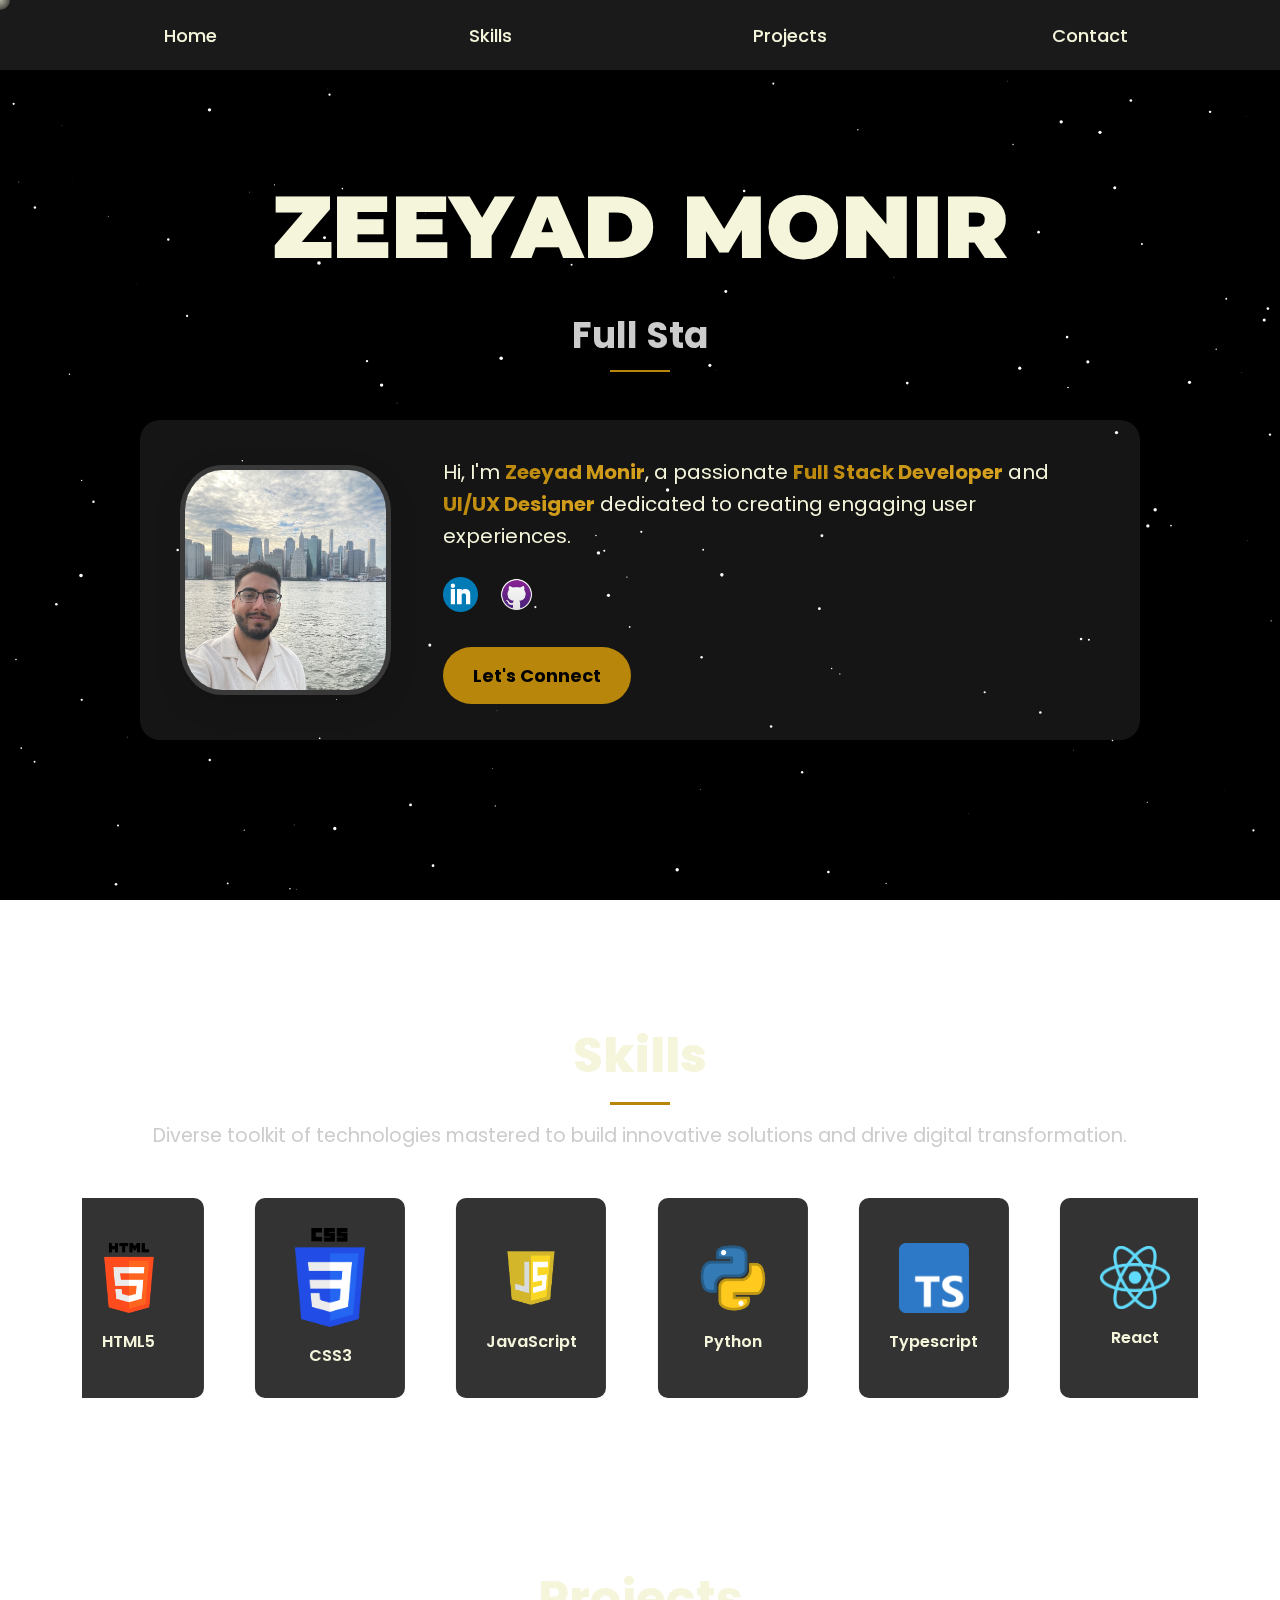
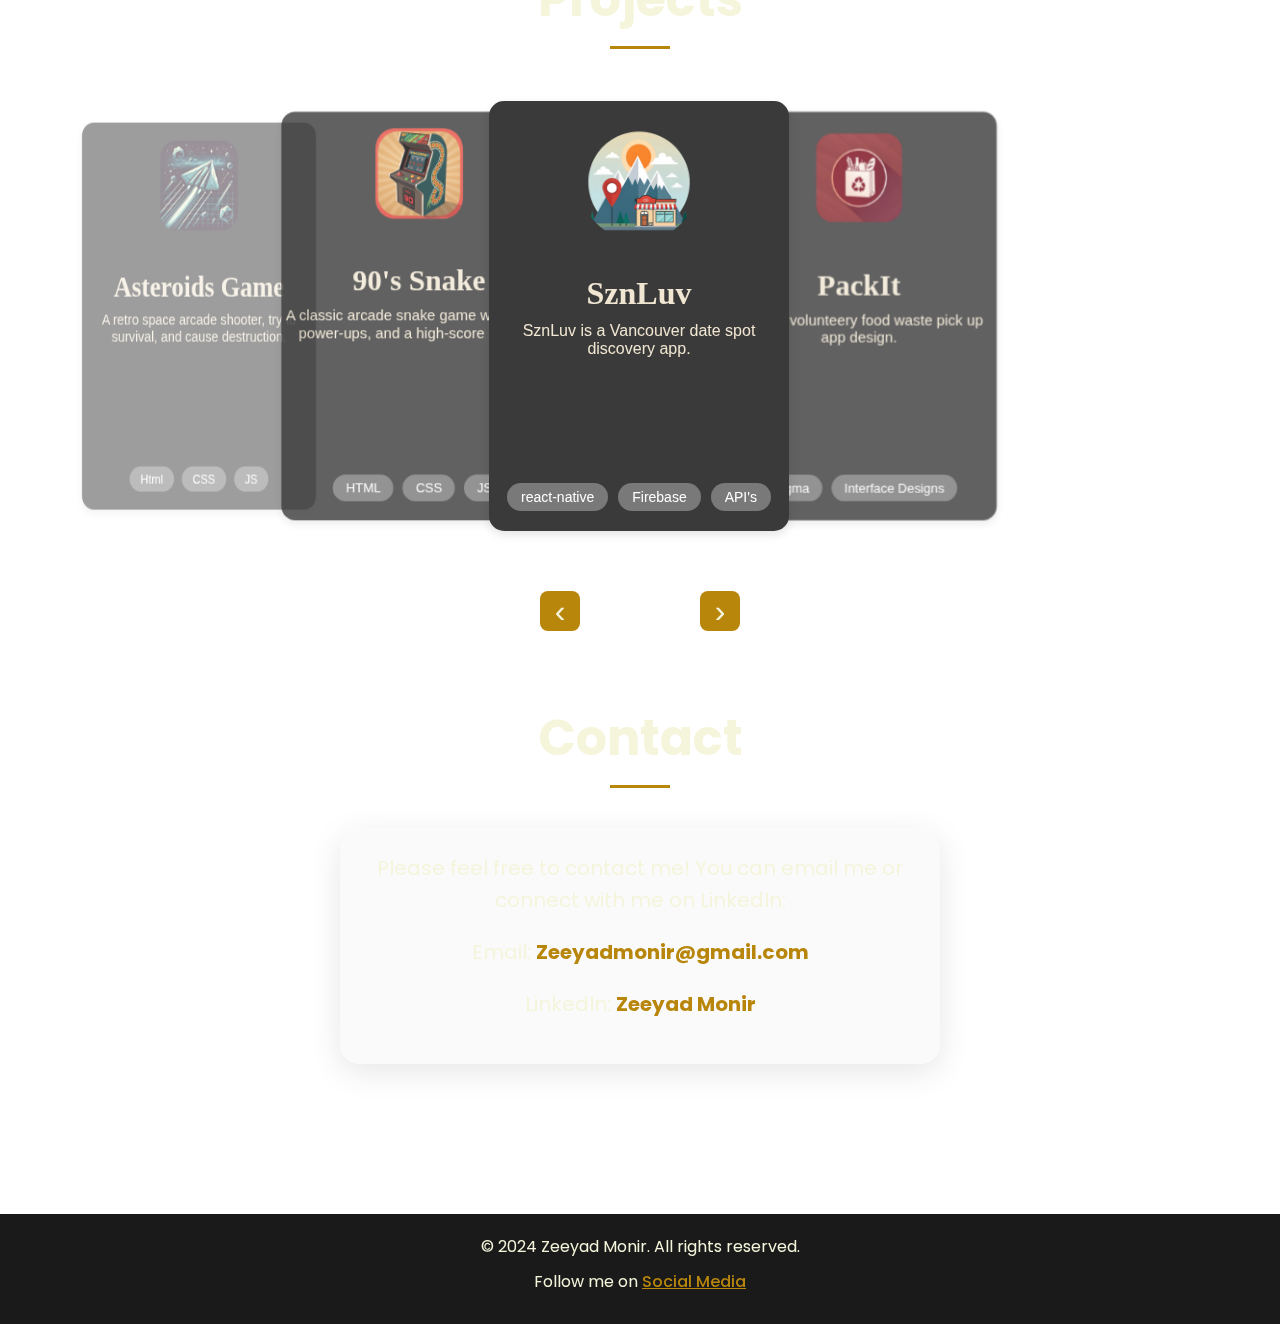
<file: Main/index.html>
<!DOCTYPE html>
<html lang="en">
<head>
  <meta charset="UTF-8">
  <title>Zeeyad Monir - Portfolio</title>
  <link rel="stylesheet" href="styles.css">
</head>
<body>
  <!-- Starfield Canvas as full-page background -->
  <canvas id="starfield"></canvas>

  <!-- Custom Cursor -->
  <div class="cursor"></div>
  
  <meta name="viewport" content="width=device-width, initial-scale=1.0, maximum-scale=1.0, user-scalable=no">
  <meta name="apple-mobile-web-app-capable" content="yes">
  <meta name="apple-mobile-web-app-status-bar-style" content="black-translucent">
  
<!-- Improved Mobile Menu Structure -->
<div id="mobile-menu-button" class="mobile-menu-button">
  <div class="hamburger-icon">
    <span></span>
    <span></span>
    <span></span>
  </div>
</div>

<div id="mobile-nav-overlay" class="mobile-nav-overlay">
  <div class="mobile-nav-content">
    <ul>
      <li><a href="#home" class="mobile-nav-link">Home</a></li>
      <li><a href="#skills" class="mobile-nav-link">Skills</a></li>
      <li><a href="#code-projects" class="mobile-nav-link">Projects</a></li>
      <li><a href="#contact" class="mobile-nav-link">Contact</a></li>
    </ul>
  </div>
</div>

<!-- Regular Navigation (will be hidden on mobile) -->
<nav class="unique-nav">
  <ul>
    <li><a href="#home">Home</a></li>
    <li><a href="#skills">Skills</a></li>
    <li><a href="#code-projects">Projects</a></li>
    <li><a href="#contact">Contact</a></li>
  </ul>
</nav>

  <!-- Home Section -->
  <section id="home">
    <div id="name" class="name-container">
      <span>Z</span>E<span></span><span>E</span><span>Y</span><span>A</span><span>D</span>
      <span>M</span><span>O</span><span>N</span><span>I</span><span>R</span>
    </div>
    <h2 class="animated-role"><span id="role-animation"></span></h2>
    <!-- Bio Content Integrated Here -->
    <div class="bio-container">
      <div class="profile-picture">
        <img src="./photos/myself.png" alt="Zeeyad Monir">
      </div>
      <div class="bio-info">
        <p>
          Hi, I'm <span class="highlight">Zeeyad Monir</span>, a passionate
          <span class="highlight">Full Stack Developer</span> and
          <span class="highlight">UI/UX Designer</span> dedicated to creating engaging user experiences.
        </p>
        <div class="social-links">
          <a href="https://www.linkedin.com/in/zeeyad-monir-2b1b171a9/" target="_blank">
            <img src="./photos/linkedin.png" alt="LinkedIn" class="icon">
          </a>
          <a href="https://github.com/Zeeyad-Monir" target="_blank">
            <img src="./photos/github2.png" alt="GitHub" class="icon">
          </a>
        </div>
        <div class="bio-cta">
          <a href="#contact">Let's Connect</a>
        </div>
      </div>
    </div>
  </section>

  <!-- Skills Section -->
  <section id="skills">
    <div class="skills-container">
      <h2>Skills</h2>
      <p class="skills-subtitle">
        Diverse toolkit of technologies mastered to build innovative solutions and drive digital transformation.
      </p>
      <!-- Continuous Scroll Wrapper -->
      <div class="skills-scroll">
        <div class="skills-track">
          <!-- Single set of Skill Cards -->
          <div class="skill-card" tabindex="0" aria-label="HTML5 - Markup Language for creating web pages">
            <img src="./photos/html5.png" alt="HTML5 Icon" class="skill-icon" loading="lazy">
            <p class="skill-label">HTML5</p>
          </div>
          <div class="skill-card" tabindex="0" aria-label="CSS3 - Styling and design of web pages">
            <img src="./photos/css.png" alt="CSS3 Icon" class="skill-icon" loading="lazy">
            <p class="skill-label">CSS3</p>
          </div>
          <div class="skill-card" tabindex="0" aria-label="JavaScript - Programming language for web development">
            <img src="./photos/js.png" alt="JavaScript Icon" class="skill-icon" loading="lazy">
            <p class="skill-label">JavaScript</p>
          </div>
          <div class="skill-card" tabindex="0" aria-label="Python - Versatile programming language for various applications">
            <img src="./photos/python.png" alt="Python Icon" class="skill-icon" loading="lazy">
            <p class="skill-label">Python</p>
          </div>
          <div class="skill-card" tabindex="0" aria-label="typescript - Versatile programming platform for various applications">
            <img src="./photos/typescript.png" alt="typescript Icon" class="skill-icon" loading="lazy">
            <p class="skill-label">Typescript</p>
          </div>

          <div class="skill-card" tabindex="0" aria-label="React - Versatile programming platform for various applications">
            <img src="./photos/reactnative.png" alt="React Icon" class="skill-icon" loading="lazy">
            <p class="skill-label">React</p>
          </div>

          <div class="skill-card" tabindex="0" aria-label="Node.js - Versatile programming platform for various applications">
            <img src="./photos/nodejs.png" alt="Next Icon" class="skill-icon" loading="lazy">
            <p class="skill-label">Node.js</p>
          </div>

          <div class="skill-card" tabindex="0" aria-label="Next.js - Versatile programming platform for various applications">
            <img src="./photos/next.png" alt="Next Icon" class="skill-icon" loading="lazy">
            <p class="skill-label">Next.js</p>
          </div>

          <div class="skill-card" tabindex="0" aria-label="Firebase Versatile programming platform for various applications">
            <img src="./photos/firebase.svg" alt="Next Icon" class="skill-icon" loading="lazy">
            <p class="skill-label">Firestore</p>
          </div>

          <div class="skill-card" tabindex="0" aria-label="Figma - Figma for UI Development and interfaces">
            <img src="./photos/figma.png" alt="Figma Icon" class="skill-icon" loading="lazy">
            <p class="skill-label">Figma</p>
          </div>
          <div class="skill-card" tabindex="0" aria-label="Unity - Unity is a game development platform">
            <img src="./photos/unity3.png" alt="Unity Icon" class="skill-icon" loading="lazy">
            <p class="skill-label">Unity</p>
          </div>
          <div class="skill-card" tabindex="0" aria-label="Final Cut Pro - Versatile Film Editing Application">
            <img src="./photos/finalcut.png" alt="Final Cut Pro Icon" class="skill-icon" loading="lazy">
            <p class="skill-label">Final Cut Pro</p>
          </div>
          <div class="skill-card" tabindex="0" aria-label="Photoshop - Versatile Photo Editing Application">
            <img src="./photos/photoshop.png" alt="Photoshop Icon" class="skill-icon" loading="lazy">
            <p class="skill-label">Photoshop</p>
          </div>
          <div class="skill-card" tabindex="0" aria-label="Lightroom - Versatile Photo Editing Application">
            <img src="./photos/lightroom.png" alt="Lightroom Icon" class="skill-icon" loading="lazy">
            <p class="skill-label">Lightroom</p>
          </div>
        </div>
      </div>
    </div>
  </section>

  <!-- Code Projects Section -->
<section id="code-projects">
    <h2>Projects</h2>
    <div class="carousel-container">
      <!-- Left Arrow Button -->
      <button class="carousel-arrow left-arrow" id="experience-left-arrow" aria-label="Previous Project">
        &#8249;
      </button>
  
      <div class="carousel">
        <!-- Updated SznLuv Card -->
        <a href="projectOne.html" class="experience-card">
          <!-- New Illustration -->
          <img src="./photos/sznluvIcon4.png" 
               alt="sznluv Illustration" 
               class="sznluv-illustration">
          
          <div class="card-content">
            <!-- Title in a serif font -->
            <h3 class="sznluv-title">SznLuv</h3>
            
            <!-- Subtitle / App Description -->
            <p class="subtitle">
              SznLuv is a Vancouver date spot discovery app.
            </p>
            
            <!-- Technology Badges -->
            <div class="tech-badges">
              <span>react-native</span>
              <span>Firebase</span>
              <span>API's</span>
            </div>
          </div>
        </a>
  
         <!-- Updated PACKIT Card -->
         <a href="projectTwo.html" class="experience-card">
            <!-- New Illustration -->
            <img src="./photos/packItIcon2.png" 
                 alt="PackIT Icon" 
                 class="packit-illustration">
            
            <div class="card-content">
              <!-- Title in a serif font -->
              <h3 class="packit-title">PackIt</h3>
              
              <!-- Subtitle / App Description -->
              <p class="subtitle">
               Student volunteery food waste pick up app design.
              </p>
              
              <!-- Technology Badges -->
              <div class="tech-badges">
                <span>Figma</span>
                <span>Interface Designs</span>
              </div>
            </div>
          </a>

    <!-- Updated Asteroids Game Card -->
    <a href="projectFour.html" class="experience-card">
      <!-- New Illustration -->
      <img src="./photos/asteroidsGame.png" 
           alt="PackIT Icon" 
           class="packit-illustration">
      
      <div class="card-content">
        <!-- Title in a serif font -->
        <h3 class="packit-title">Asteroids Game</h3>
        
        <!-- Subtitle / App Description -->
        <p class="subtitle">
          A retro space arcade shooter, try to survival, and cause destruction.
        </p>
        
        <!-- Technology Badges -->
        <div class="tech-badges">
          <span>Html</span>
          <span>CSS</span>
          <span>JS</span>
        </div>
      </div>
    </a>
  
        <!-- Updated SnakeGame Card -->
        <a href="projectThree.html" class="experience-card">
            <!-- New Illustration -->
            <img src="./photos/snakeGameIcon.png" 
                 alt="Snake Icon" 
                 class="snake">
            
            <div class="card-content">
              <!-- Title in a serif font -->
              <h3 class="snake-title">90's Snake</h3>
              
              <!-- Subtitle / App Description -->
              <p class="subtitle">
                A classic arcade snake game with levels, power-ups, and a high-score system.
            </p>
              
              <!-- Technology Badges -->
              <div class="tech-badges">
                <span>HTML</span>
                <span>CSS</span>
                <span>JS</span>
              </div>
            </div>
          </a>
      </div>
  

      
      <!-- Right Arrow Button -->
      <button class="carousel-arrow right-arrow" id="experience-right-arrow" aria-label="Next Project">
        &#8250;
      </button>
    </div>
  

  </section>
  
  <!-- Updated Contact Section -->
<section id="contact">
    <h2>Contact</h2>
    <div class="contact-info">
      <p>Please feel free to contact me! You can email me or connect with me on LinkedIn:</p>
      <p>Email: <a href="mailto:Zeeyadmonir@gmail.com">Zeeyadmonir@gmail.com</a></p>
      <p>LinkedIn: <a href="https://www.linkedin.com/in/zeeyad-monir-2b1b171a9/" target="_blank">Zeeyad Monir</a></p>
    </div>
  </section>
  

  <!-- Footer -->
  <footer>
    <p>&copy; 2024 Zeeyad Monir. All rights reserved.</p>
    <p>Follow me on <a href="https://www.linkedin.com/in/zeeyad-monir-2b1b171a9/" target="_blank">Social Media</a></p>
  </footer>

  <script src="script.js"></script>
</body>
</html>
</file>
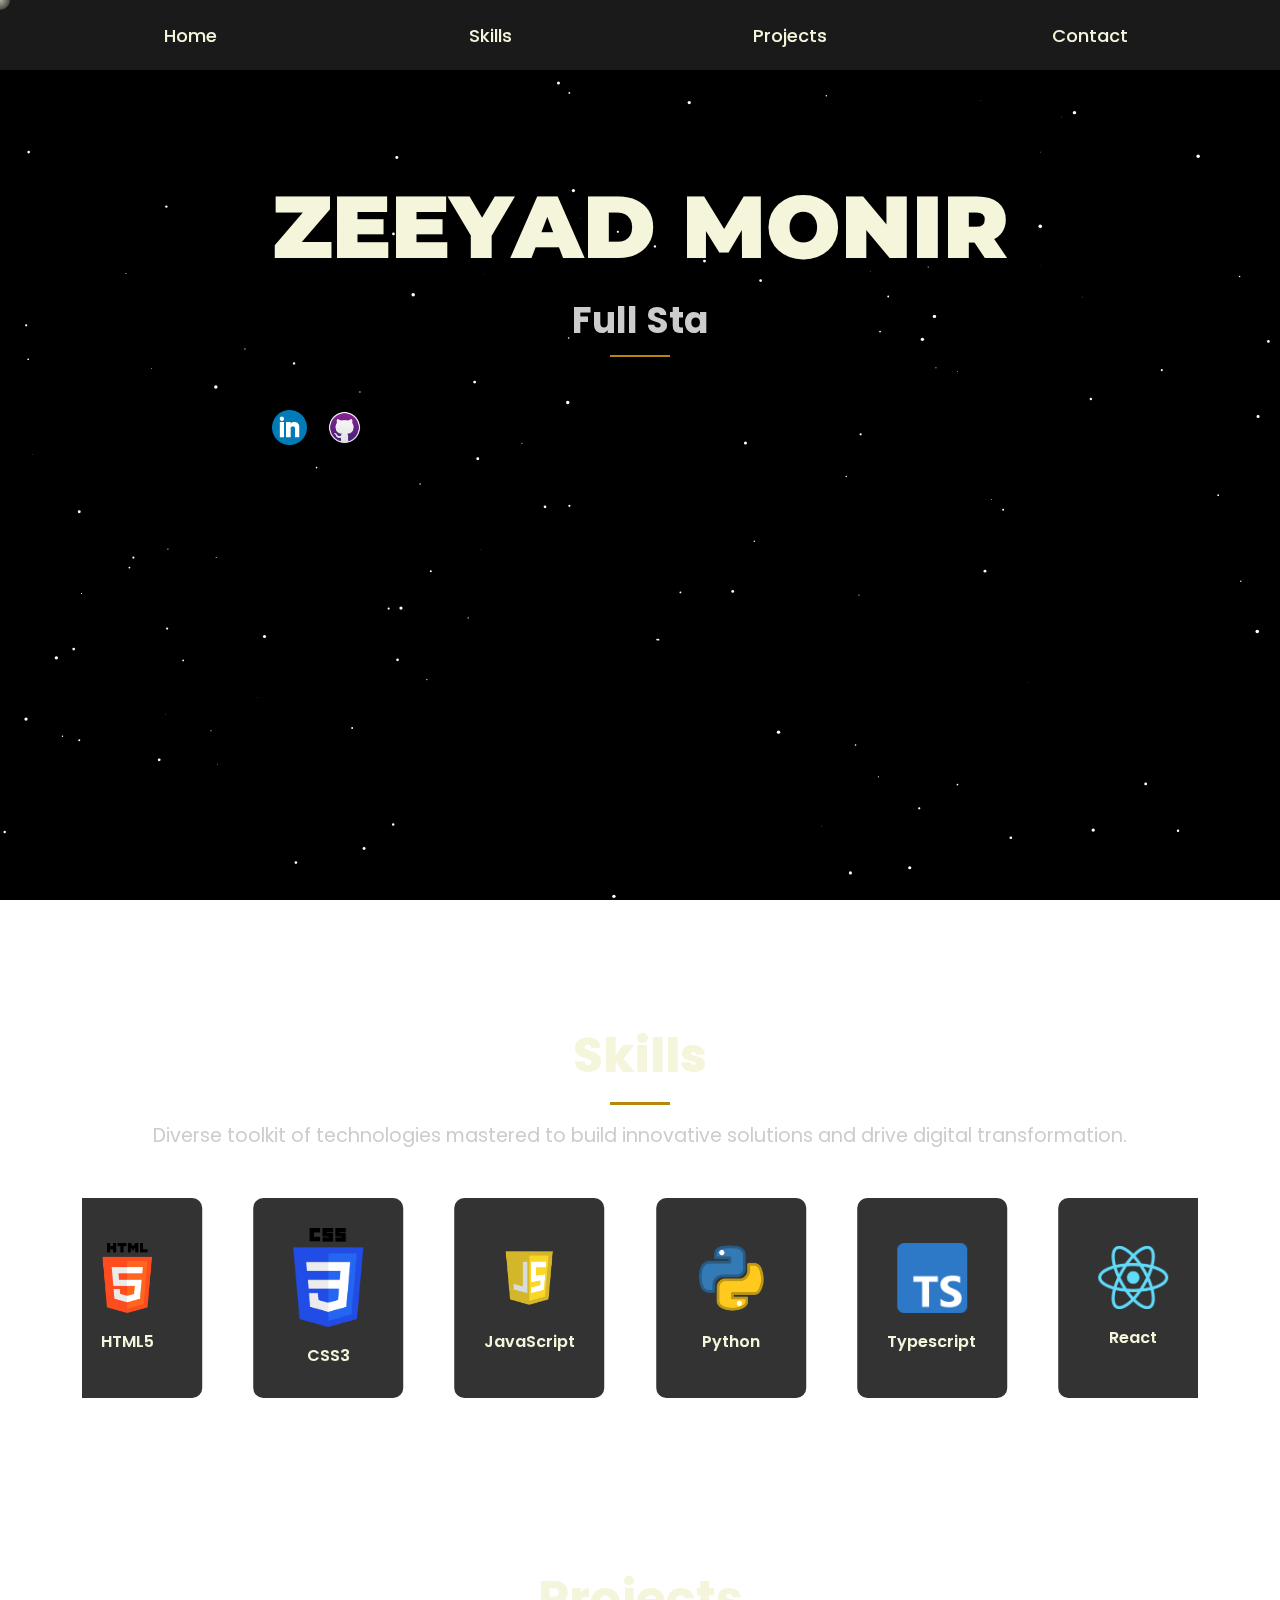
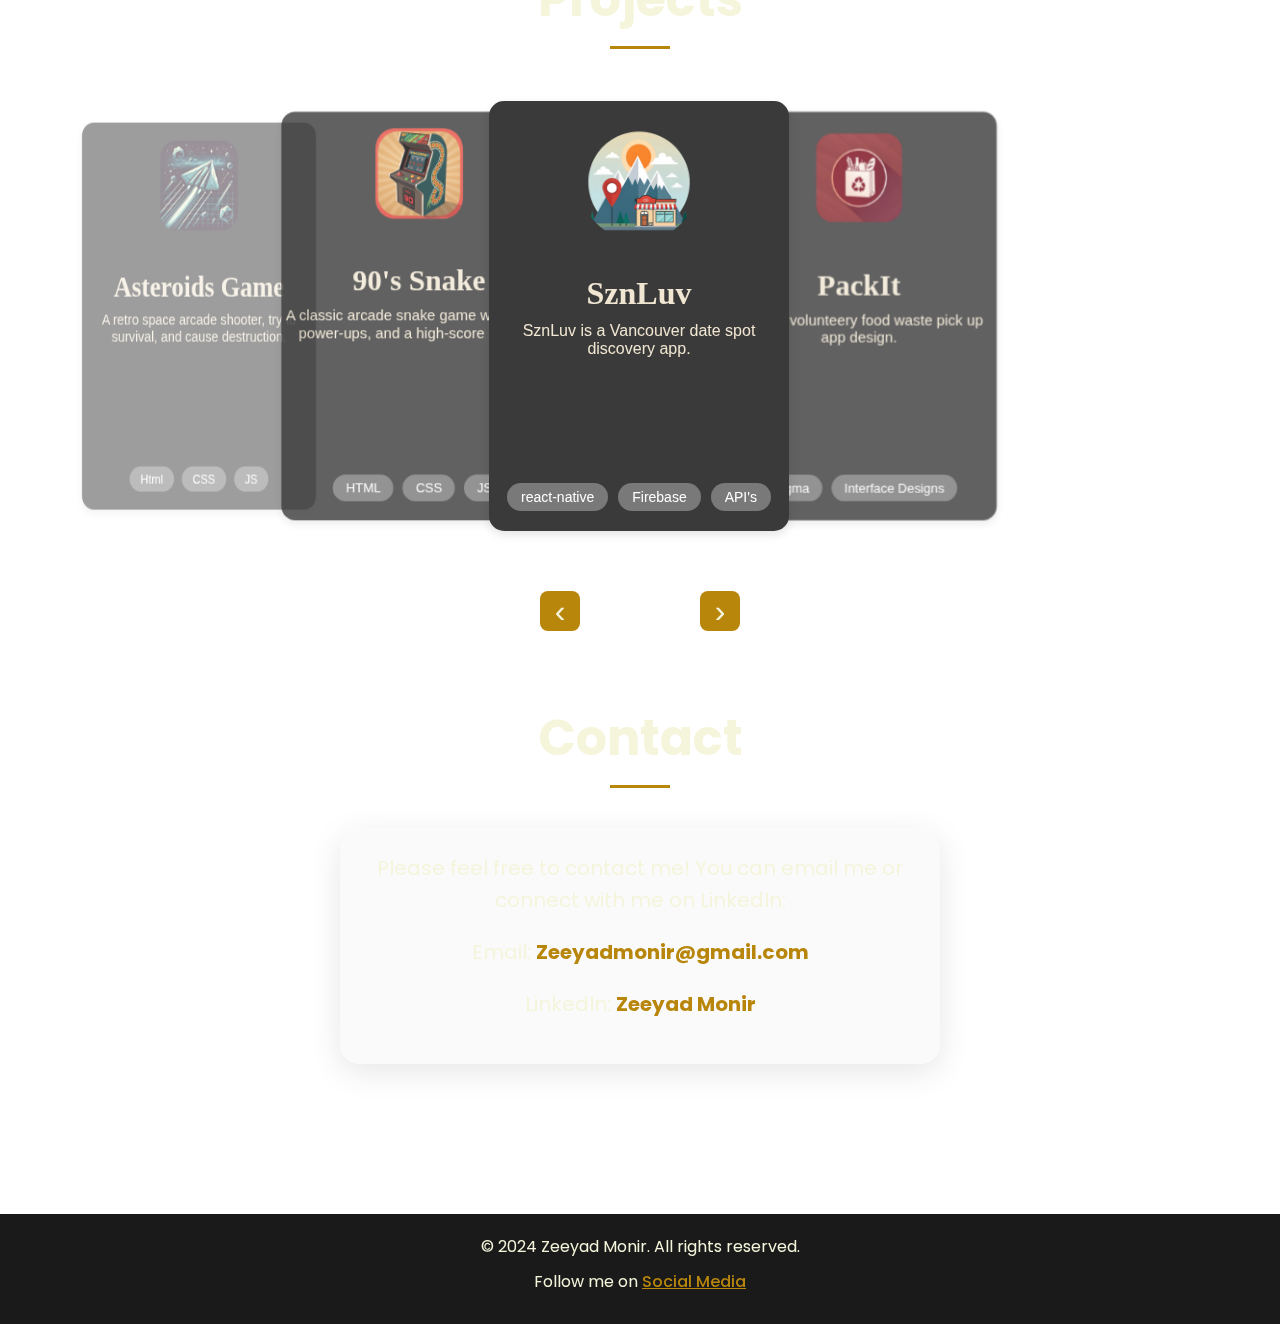
<file: Main/index2.html>
<!DOCTYPE html>
<html lang="en">
<head>
  <meta charset="UTF-8">
  <title>Zeeyad Monir - Portfolio</title>
  <link rel="stylesheet" href="styles.css">
</head>
<body>
  <!-- Starfield Canvas as full-page background -->
  <canvas id="starfield"></canvas>

  <!-- Custom Cursor -->
  <div class="cursor"></div>
  
  <meta name="viewport" content="width=device-width, initial-scale=1.0, maximum-scale=1.0, user-scalable=no">
  <meta name="apple-mobile-web-app-capable" content="yes">
  <meta name="apple-mobile-web-app-status-bar-style" content="black-translucent">
  
<!-- Improved Mobile Menu Structure -->
<div id="mobile-menu-button" class="mobile-menu-button">
  <div class="hamburger-icon">
    <span></span>
    <span></span>
    <span></span>
  </div>
</div>

<div id="mobile-nav-overlay" class="mobile-nav-overlay">
  <div class="mobile-nav-content">
    <ul>
      <li><a href="#home" class="mobile-nav-link">Home</a></li>
      <li><a href="#skills" class="mobile-nav-link">Skills</a></li>
      <li><a href="#code-projects" class="mobile-nav-link">Projects</a></li>
      <li><a href="#contact" class="mobile-nav-link">Contact</a></li>
    </ul>
  </div>
</div>

<!-- Regular Navigation (will be hidden on mobile) -->
<nav class="unique-nav">
  <ul>
    <li><a href="#home">Home</a></li>
    <li><a href="#skills">Skills</a></li>
    <li><a href="#code-projects">Projects</a></li>
    <li><a href="#contact">Contact</a></li>
  </ul>
</nav>

  <!-- Home Section -->
  <section id="home">
    <div class="hero-stack">
      <div id="name" class="name-container">
        <span>Z</span>E<span></span><span>E</span><span>Y</span><span>A</span><span>D</span>
        <span>M</span><span>O</span><span>N</span><span>I</span><span>R</span>
      </div>
      <h2 class="animated-role"><span id="role-animation"></span></h2>
      <div class="social-links hero-social-links">
        <a href="https://www.linkedin.com/in/zeeyad-monir-2b1b171a9/" target="_blank" aria-label="LinkedIn">
          <img src="./photos/linkedin.png" alt="LinkedIn" class="icon">
        </a>
        <a href="https://github.com/Zeeyad-Monir" target="_blank" aria-label="GitHub">
          <img src="./photos/github2.png" alt="GitHub" class="icon">
        </a>
      </div>
    </div>
  </section>

  <!-- Skills Section -->
  <section id="skills">
    <div class="skills-container">
      <h2>Skills</h2>
      <p class="skills-subtitle">
        Diverse toolkit of technologies mastered to build innovative solutions and drive digital transformation.
      </p>
      <!-- Continuous Scroll Wrapper -->
      <div class="skills-scroll">
        <div class="skills-track">
          <!-- Single set of Skill Cards -->
          <div class="skill-card" tabindex="0" aria-label="HTML5 - Markup Language for creating web pages">
            <img src="./photos/html5.png" alt="HTML5 Icon" class="skill-icon" loading="lazy">
            <p class="skill-label">HTML5</p>
          </div>
          <div class="skill-card" tabindex="0" aria-label="CSS3 - Styling and design of web pages">
            <img src="./photos/css.png" alt="CSS3 Icon" class="skill-icon" loading="lazy">
            <p class="skill-label">CSS3</p>
          </div>
          <div class="skill-card" tabindex="0" aria-label="JavaScript - Programming language for web development">
            <img src="./photos/js.png" alt="JavaScript Icon" class="skill-icon" loading="lazy">
            <p class="skill-label">JavaScript</p>
          </div>
          <div class="skill-card" tabindex="0" aria-label="Python - Versatile programming language for various applications">
            <img src="./photos/python.png" alt="Python Icon" class="skill-icon" loading="lazy">
            <p class="skill-label">Python</p>
          </div>
          <div class="skill-card" tabindex="0" aria-label="typescript - Versatile programming platform for various applications">
            <img src="./photos/typescript.png" alt="typescript Icon" class="skill-icon" loading="lazy">
            <p class="skill-label">Typescript</p>
          </div>

          <div class="skill-card" tabindex="0" aria-label="React - Versatile programming platform for various applications">
            <img src="./photos/reactnative.png" alt="React Icon" class="skill-icon" loading="lazy">
            <p class="skill-label">React</p>
          </div>

          <div class="skill-card" tabindex="0" aria-label="Node.js - Versatile programming platform for various applications">
            <img src="./photos/nodejs.png" alt="Next Icon" class="skill-icon" loading="lazy">
            <p class="skill-label">Node.js</p>
          </div>

          <div class="skill-card" tabindex="0" aria-label="Next.js - Versatile programming platform for various applications">
            <img src="./photos/next.png" alt="Next Icon" class="skill-icon" loading="lazy">
            <p class="skill-label">Next.js</p>
          </div>

          <div class="skill-card" tabindex="0" aria-label="Firebase Versatile programming platform for various applications">
            <img src="./photos/firebase.svg" alt="Next Icon" class="skill-icon" loading="lazy">
            <p class="skill-label">Firestore</p>
          </div>

          <div class="skill-card" tabindex="0" aria-label="Figma - Figma for UI Development and interfaces">
            <img src="./photos/figma.png" alt="Figma Icon" class="skill-icon" loading="lazy">
            <p class="skill-label">Figma</p>
          </div>
          <div class="skill-card" tabindex="0" aria-label="Unity - Unity is a game development platform">
            <img src="./photos/unity3.png" alt="Unity Icon" class="skill-icon" loading="lazy">
            <p class="skill-label">Unity</p>
          </div>
          <div class="skill-card" tabindex="0" aria-label="Final Cut Pro - Versatile Film Editing Application">
            <img src="./photos/finalcut.png" alt="Final Cut Pro Icon" class="skill-icon" loading="lazy">
            <p class="skill-label">Final Cut Pro</p>
          </div>
          <div class="skill-card" tabindex="0" aria-label="Photoshop - Versatile Photo Editing Application">
            <img src="./photos/photoshop.png" alt="Photoshop Icon" class="skill-icon" loading="lazy">
            <p class="skill-label">Photoshop</p>
          </div>
          <div class="skill-card" tabindex="0" aria-label="Lightroom - Versatile Photo Editing Application">
            <img src="./photos/lightroom.png" alt="Lightroom Icon" class="skill-icon" loading="lazy">
            <p class="skill-label">Lightroom</p>
          </div>
        </div>
      </div>
    </div>
  </section>

  <!-- Code Projects Section -->
<section id="code-projects">
    <h2>Projects</h2>
    <div class="carousel-container">
      <!-- Left Arrow Button -->
      <button class="carousel-arrow left-arrow" id="experience-left-arrow" aria-label="Previous Project">
        &#8249;
      </button>
  
      <div class="carousel">
        <!-- Updated SznLuv Card -->
        <a href="projectOne.html" class="experience-card">
          <!-- New Illustration -->
          <img src="./photos/sznluvIcon4.png" 
               alt="sznluv Illustration" 
               class="sznluv-illustration">
          
          <div class="card-content">
            <!-- Title in a serif font -->
            <h3 class="sznluv-title">SznLuv</h3>
            
            <!-- Subtitle / App Description -->
            <p class="subtitle">
              SznLuv is a Vancouver date spot discovery app.
            </p>
            
            <!-- Technology Badges -->
            <div class="tech-badges">
              <span>react-native</span>
              <span>Firebase</span>
              <span>API's</span>
            </div>
          </div>
        </a>
  
         <!-- Updated PACKIT Card -->
         <a href="projectTwo.html" class="experience-card">
            <!-- New Illustration -->
            <img src="./photos/packItIcon2.png" 
                 alt="PackIT Icon" 
                 class="packit-illustration">
            
            <div class="card-content">
              <!-- Title in a serif font -->
              <h3 class="packit-title">PackIt</h3>
              
              <!-- Subtitle / App Description -->
              <p class="subtitle">
               Student volunteery food waste pick up app design.
              </p>
              
              <!-- Technology Badges -->
              <div class="tech-badges">
                <span>Figma</span>
                <span>Interface Designs</span>
              </div>
            </div>
          </a>

    <!-- Updated Asteroids Game Card -->
    <a href="projectFour.html" class="experience-card">
      <!-- New Illustration -->
      <img src="./photos/asteroidsGame.png" 
           alt="PackIT Icon" 
           class="packit-illustration">
      
      <div class="card-content">
        <!-- Title in a serif font -->
        <h3 class="packit-title">Asteroids Game</h3>
        
        <!-- Subtitle / App Description -->
        <p class="subtitle">
          A retro space arcade shooter, try to survival, and cause destruction.
        </p>
        
        <!-- Technology Badges -->
        <div class="tech-badges">
          <span>Html</span>
          <span>CSS</span>
          <span>JS</span>
        </div>
      </div>
    </a>
  
        <!-- Updated SnakeGame Card -->
        <a href="projectThree.html" class="experience-card">
            <!-- New Illustration -->
            <img src="./photos/snakeGameIcon.png" 
                 alt="Snake Icon" 
                 class="snake">
            
            <div class="card-content">
              <!-- Title in a serif font -->
              <h3 class="snake-title">90's Snake</h3>
              
              <!-- Subtitle / App Description -->
              <p class="subtitle">
                A classic arcade snake game with levels, power-ups, and a high-score system.
            </p>
              
              <!-- Technology Badges -->
              <div class="tech-badges">
                <span>HTML</span>
                <span>CSS</span>
                <span>JS</span>
              </div>
            </div>
          </a>
      </div>
  

      
      <!-- Right Arrow Button -->
      <button class="carousel-arrow right-arrow" id="experience-right-arrow" aria-label="Next Project">
        &#8250;
      </button>
    </div>
  

  </section>
  
  <!-- Updated Contact Section -->
<section id="contact">
    <h2>Contact</h2>
    <div class="contact-info">
      <p>Please feel free to contact me! You can email me or connect with me on LinkedIn:</p>
      <p>Email: <a href="mailto:Zeeyadmonir@gmail.com">Zeeyadmonir@gmail.com</a></p>
      <p>LinkedIn: <a href="https://www.linkedin.com/in/zeeyad-monir-2b1b171a9/" target="_blank">Zeeyad Monir</a></p>
    </div>
  </section>
  

  <!-- Footer -->
  <footer>
    <p>&copy; 2024 Zeeyad Monir. All rights reserved.</p>
    <p>Follow me on <a href="https://www.linkedin.com/in/zeeyad-monir-2b1b171a9/" target="_blank">Social Media</a></p>
  </footer>

  <script src="script.js"></script>
</body>
</html>
</file>
<file: Main/styles.css>
/* Import Google Fonts */
@import url('https://fonts.googleapis.com/css2?family=Poppins:wght@400;700&family=Montserrat:wght@900&display=swap');

/* CSS Variables for color scheme */
:root {
  --base-bg: #000000; /* Black */
  --base-text: #F5F5DC; /* Cream */
  --accent-dark: #1A1A1A; /* Very Dark Gray */
  --accent-light: #CCCCCC; /* Light Gray */
  --highlight-primary: #B8860B; /* Dark Goldenrod */
  --highlight-secondary: #DAA520; /* Goldenrod */
}

/* Reset */
* {
  box-sizing: border-box;
  margin: 0;
  padding: 0;
}

/* Smooth scrolling */
html {
  scroll-behavior: smooth;
  scroll-padding-top: 80px;
  font-size: 16px; /* Base size for rem units */
}

/* General Body Styles */
body {
  font-family: 'Poppins', sans-serif;
  color: var(--base-text);
  /* Remove background-color so that the canvas below shows through */
  background: transparent;
  overflow-x: hidden;
  cursor: none;
  font-size: 16px;
}

/* Custom Cursor */
.cursor {
  width: 20px;
  height: 20px;
  position: fixed;
  top: 0;
  left: 0;
  background: radial-gradient(circle, rgba(245,245,220,0.7), transparent);
  border-radius: 50%;
  pointer-events: none;
  transform: translate(-50%, -50%);
  z-index: 10000;
  transition: transform 0.1s;
}

/* Starfield Canvas (full-page background) */
#starfield {
  position: fixed;
  top: 0;
  left: 0;
  width: 100%;
  height: 100%;
  z-index: -1;
  /* Ensure pointer events do not interfere */
  pointer-events: none;
}

/* Navigation Bar */
.unique-nav {
  position: sticky;
  top: 0;
  width: 100%;
  height: 70px;
  background: var(--accent-dark);
  display: flex;
  align-items: center;
  justify-content: center;
  z-index: 1000;
  box-shadow: 0 5px 15px rgba(0,0,0,0.3);
}

.unique-nav ul {
  display: flex;
  list-style: none;
  margin: 0;
  padding: 0;
  flex-wrap: nowrap;
  justify-content: center;
  width: 100%;
  max-width: 1200px;
}

.unique-nav li {
  margin: 0 10px;
  flex: 1;
}

.unique-nav a {
  position: relative;
  text-decoration: none;
  color: var(--base-text);
  font-size: clamp(12px, 2vw, 18px);
  font-weight: 500;
  padding: 10px 0;
  transition: color 0.3s;
  text-align: center;
  white-space: nowrap;
  display: block;
}

.unique-nav a::before,
.unique-nav a::after {
  content: '';
  position: absolute;
  left: 0;
  width: 100%;
  height: 2px;
  background: var(--highlight-primary);
  transform: scaleX(0);
  transition: transform 0.3s;
}

.unique-nav a::before {
  top: 0;
  transform-origin: left;
}

.unique-nav a::after {
  bottom: 0;
  transform-origin: right;
}

.unique-nav a:hover::before,
.unique-nav a:hover::after {
  transform: scaleX(1);
}

/* Sections – set background to transparent so the starfield shows */
section {
  background: transparent;
  padding: 50px 20px;
}

/* Home Section Specific */
#home {
  position: relative;
  min-height: 100vh;
  /* No background color so starfield is visible */
  display: flex;
  flex-direction: column;
  align-items: center;
  justify-content: flex-start;
  overflow: hidden;
  padding-top: 100px;
}

.name-animation {
  font-size: clamp(2.5rem, 8vw, 5.5rem); /* Fluid font size */
  font-family: 'Montserrat', sans-serif;
  font-weight: 900;
  color: var(--base-text);
  text-align: center;
  margin-top: 3rem;
  margin-bottom: 15px;
  transform: translateY(-5vh);
}

.name-animation span {
  display: inline-block;
  cursor: pointer;
  transition: color 0.3s;
}

.name-animation span:hover {
  animation: bounce 1.5s;
  color: var(--highlight-primary);
}

@keyframes bounce {
  0% { transform: translateY(0); }
  30% { transform: translateY(-15px); }
  50% { transform: translateY(0); }
  70% { transform: translateY(-7px); }
  100% { transform: translateY(0); }
}

.animated-role {
  font-size: clamp(1.2rem, 4vw, 2.25rem);
  color: var(--accent-light);
  margin-top: 1rem;
  text-align: center;
  white-space: nowrap;
  min-height: 2rem;
  line-height: 2rem;
  transform: translateY(-4vh);
}

.animated-role::after {
  content: '';
  display: block;
  width: 60px;
  height: 2px;
  background-color: var(--highlight-primary);
  position: absolute;
  bottom: -20px;
  left: 50%;
  transform: translateX(-50%);
  animation: symmetricalExpand 2s infinite;
}

@keyframes symmetricalExpand {
  0%, 100% { width: 60px; }
  50% { width: 100px; }
}

.bio-container {
  display: flex;
  flex-direction: row;
  flex-wrap: wrap;
  align-items: center;
  width: 90%;
  max-width: 1000px;
  margin: 0 auto 2.5rem;
  background-color: rgba(204,204,204,0.1);
  border-radius: 20px;
  padding: 1.5rem;
  box-shadow: 0 8px 32px rgba(0,0,0,0.1);
}

.profile-picture {
  flex: 1;
  text-align: center;
  padding: 20px;
}

.profile-picture img {
  margin-left: 0;
  border-radius: 20%;
  border: 5px solid rgba(204,204,204,0.2);
  width: clamp(120px, 30vw, 175px);
  height: auto;
  object-fit: cover;
  display: block;
  box-shadow: 0 10px 30px rgba(0,0,0,0.1);
}

.bio-info {
  flex: 2;
  padding: 20px;
}

.bio-info p {
  font-size: clamp(1rem, 3vw, 1.25rem);
  line-height: 1.6;
}

.bio-info p .highlight {
  background: linear-gradient(45deg, var(--highlight-primary), var(--highlight-secondary));
  -webkit-background-clip: text;
  background-clip: text;
  color: transparent;
  font-weight: 700;
}

.social-links {
  margin-top: 20px;
  display: flex;
  flex-wrap: wrap;
  justify-content: flex-start;
  gap: 0.8rem;
}

.social-links a {
  margin-right: 0;
  text-decoration: none;
  color: var(--base-text);
  font-weight: 500;
  padding-bottom: 5px;
  position: relative;
  display: flex;
  align-items: center;
}

.social-links a::after {
  content: '';
  position: absolute;
  left: 0;
  bottom: 0;
  width: 0%;
  height: 2px;
  background: var(--highlight-primary);
  transition: width 0.3s;
}

.social-links a:hover::after {
  width: 100%;
}

.social-links a:hover {
  color: var(--highlight-primary);
}

.social-links a .icon {
  margin-top: 5px;
  margin-right: 8px;
  transition: transform 0.3s;
  width: clamp(25px, 5vw, 35px);
  height: auto;
}

.social-links a:hover .icon {
  transform: rotate(360deg);
}

.bio-cta {
  margin-top: 30px;
}

.bio-cta a {
  display: inline-block;
  text-decoration: none;
  background: var(--highlight-primary);
  color: var(--base-bg);
  padding: 15px 30px;
  border-radius: 30px;
  font-size: 18px;
  font-weight: 700;
  transition: transform 0.3s, box-shadow 0.3s;
}

.bio-cta a:hover {
  background: var(--highlight-secondary);
  transform: translateY(-5px);
  box-shadow: 0 10px 20px rgba(218,165,32,0.5);
}

/* Skills Section */
#skills .skills-container {
  max-width: 90%;
  margin: 0 auto;
  margin-bottom: 4rem;
}

#skills h2 {
  font-size: 3rem;
  font-weight: 800;
  margin-bottom: 1rem;
}

.skills-subtitle {
  font-size: 1.2rem;
  color: var(--accent-light);
  margin-bottom: 3rem;
  text-align: center;
}

.skills-scroll {
  overflow: hidden;
  position: relative;
}

.skills-track {
  display: flex;
  width: calc(200%);
  animation: scroll 40s linear infinite;
}

.skill-card {
  flex: 0 0 auto;
  width: clamp(100px, 25vw, 150px);
  height: clamp(150px, 30vw, 200px);
  margin-right: clamp(20px, 4vw, 60px);
  background-color: #333333;
  border-radius: 10px;
  text-align: center;
  transition: transform 0.3s ease-in-out;
  user-select: none;
  display: flex;
  flex-direction: column;
  align-items: center;
  justify-content: center;
}

.skill-icon {
  width: clamp(40px, 8vw, 70px);
  height: auto;
  margin-bottom: 1rem;
}

.skill-label {
  font-size: clamp(0.75rem, 2vw, 1rem);
  font-weight: 600;
}

/* Continuous Scroll Keyframes */
@keyframes scroll {
  0% { transform: translateX(0); }
  100% { transform: translateX(-50%); }
}

/* =======================================
   Carousel Styles
======================================= */
.carousel-container {
  perspective: 1000px;
  overflow: visible;
  position: relative;
  height: 420px;
  margin: 0 auto;
  width: 100%;
  max-width: 1200px;
  margin-top: 20px;
  
}

.carousel {
  width: 100%;
  height: 100%;
  position: relative;
  display: flex;
  justify-content: center;
  overflow: visible;
}

/* Fixed Carousel Arrow Styles */
.carousel-arrow {
  position: absolute;
  top:auto;
  bottom: -130px;
  transform: none;
  z-index: 100;
  background-color: var(--highlight-primary);
  color: var(--base-text);
  font-size: 2rem;
  padding: 10px;
  cursor: pointer;
  border: none;
  border-radius: 8px;
  transition: background 0.3s, transform 0.3s;
  display: flex;
  align-items: center;
  justify-content: center;
  width: 40px;
  height: 40px;
  /* These are the critical properties for clickability */
  pointer-events: auto;
  touch-action: manipulation;
  -webkit-tap-highlight-color: rgba(184, 134, 11, 0.5);
  /* Fix for iOS */
  -webkit-user-select: none;
  user-select: none;
}

.carousel-arrow:hover {
  background-color: var(--highlight-secondary);
}

.left-arrow {
  left: calc(50% - 100px);
  right: auto;
  margin-top: 50px;
}

.right-arrow {
  right: calc(50% - 100px);
  left: auto;
}

.carousel-arrow:focus {
  outline: 2px solid var(--highlight-primary);
  outline-offset: 2px;
}

/* Ensure the child elements don't interfere with clicks */
.carousel-arrow * {
  pointer-events: none;
}

/* Fixed positioning for carousel arrows on mobile */
@media (max-width: 768px) {
  .carousel-arrow {
    position: absolute;
    bottom: -60px !important; /* Increase bottom spacing */
    width: 40px;
    height: 40px;
    z-index: 100;
  }
  
  .left-arrow {
    left: calc(50% - 100px) !important;
  }
  
  .right-arrow {
    right: calc(50% - 100px) !important;
  }
  
  /* Increase container height to accommodate arrows */
  .carousel-container {
    height: 450px !important;
    margin-bottom: 40px !important;
  }
  
  /* Adjust pagination dots to not overlap with arrows */
  .pagination-dots {
    margin-top: -30px !important;
    padding-top: 30px !important;
  }
}

/* For very small screens, adjust further */
@media (max-width: 480px) {
  .carousel-arrow {
    bottom: -50px !important;
    width: 35px;
    height: 35px;
  }
  
  .left-arrow {
    left: calc(50% - 70px) !important;
  }
  
  .right-arrow {
    right: calc(50% - 70px) !important;
  }
  .pagination-dots {
    margin-top: -40px !important;
    padding-top: 30px !important;
  }
}

/* =======================================
   Experience Cards
======================================= */
.experience-card {
  width: 300px;
  height: 430px;
  border-radius: 15px;
  background-color: #3a3a3a;
  color: #f0e6d2;
  box-shadow: 0 4px 10px rgba(0,0,0,0.1);
  position: absolute;
  top: 20px;
  left: 47%;
  transform-style: preserve-3d;
  transition: transform 0.5s ease-in-out, opacity 0.5s ease-in-out;
  backface-visibility: hidden;
  cursor: pointer;
  margin: 0 35px;
  text-decoration: none;
  display: flex;
  flex-direction: column;
  align-items: center;
  justify-content: center;

  /* New default font family */
  font-family: 'Arial', sans-serif;
}

.experience-card .card-content {
  display: flex;
  flex-direction: column;
  align-items: center;
  justify-content: center;
  text-align: center;
  width: 100%;
  height: 100%;
  margin-bottom: 140px;
}

/* Keep this if you still need a default image style for other cards */
.experience-card img {
  width: 100px;
  height: 100px;
  margin: 15px auto 5px;
  display: block;
}

/* =======================================
   Carousel 3D Positions (Unchanged)
======================================= */
.carousel .experience-card.active {
  opacity: 1;
  transform: translateX(-50%) translateZ(0) scale(1);
  z-index: 3;
}

.carousel .experience-card.prev,
.carousel .experience-card.next {
  opacity: 0.8;
  transform: translateX(calc(-50% - 220px)) translateZ(-100px) scale(0.95) rotateY(15deg);
  z-index: 2;
}

.carousel .experience-card.next {
  transform: translateX(calc(-50% + 220px)) translateZ(-100px) scale(0.95) rotateY(-15deg);
}

.carousel .experience-card.prev2,
.carousel .experience-card.next2 {
  opacity: 0.5;
  transform: translateX(calc(-50% - 440px)) translateZ(-200px) scale(0.9) rotateY(30deg);
  z-index: 1;
}

.carousel .experience-card.next2 {
  transform: translateX(calc(-50% + 440px)) translateZ(-200px) scale(0.9) rotateY(-30deg);
}

.experience-card:hover {
  transform: translateX(-50%) translateZ(0) scale(1.05);
  box-shadow: 0 10px 20px rgba(0,0,0,0.3);
}

/* =======================================
   Navigation Dots (Unchanged)
======================================= */
.pagination-dots {
  display: flex;
  justify-content: center;
  align-items: center;
  margin-top: 65px;
  padding-top: 40px;
  z-index: 10;
  position: relative;
}

.pagination-dots button {
  width: 10px;
  height: 10px;
  background-color: var(--accent-light);
  border: none;
  border-radius: 50%;
  margin: 0 7px;
  cursor: pointer;
  transition: transform 0.2s, background-color 0.2s;
  opacity: 0.8;
}

.pagination-dots button:hover {
  transform: scale(1.2);
  background-color: var(--highlight-primary);
  opacity: 1;
}

.pagination-dots button.active {
  width: 12px;
  height: 12px;
  background-color: var(--highlight-primary);
  opacity: 1;
}

/* =======================================
   NEW / ADDITIONAL STYLES FOR SznLuv CARD
   (Only used if the card has these classes)
======================================= */

/* Circular illustration at the top */
.experience-card .sznluv-illustration {
  display: block;
  margin: 20px auto 10px;
  width: 120px;
  height: 120px;
  border-radius: 50%;
  object-fit: cover; /* Prevents distortion if the image isn't a perfect circle */
}

/* Main title (serif) for "SznLuv" */
.experience-card .sznluv-title {
  font-family: 'Georgia', serif; /* or another serif font */
  font-size: 2rem;
  margin: 10px 0;
  text-align: center;
}


/* =======================================
   NEW / ADDITIONAL STYLES FOR PackIT CARD
   (Only used if the card has these classes)
======================================= */
/* Circular illustration at the top */
.experience-card .packit-illustration {
  display: block;
  margin: 20px auto 10px;
  width: 100px;
  height: 100px;
  border-radius: 20%;
  object-fit: cover; /* Prevents distortion if the image isn't a perfect circle */
}

/* Main title (serif) for "packit" */
.experience-card .packit-title {
  font-family: 'Georgia', serif; /* or another serif font */
  font-size: 2rem;
  margin: 10px 0;
  text-align: center;
}

/* =======================================
   NEW / ADDITIONAL STYLES FOR Snake Game CARD
   (Only used if the card has these classes)
======================================= */
/* Circular illustration at the top */
.experience-card .snake-illustration {
  display: block;
  margin: 20px auto 10px;
  width: 100px;
  height: 100px;
  border-radius: 20%;
  object-fit: cover; /* Prevents distortion if the image isn't a perfect circle */
}

/* Main title (serif) for "packit" */
.experience-card .snake-title {
  font-family: 'Georgia', serif; /* or another serif font */
  font-size: 2rem;
  margin: 10px 0;
  text-align: center;
}

/* Subtitle (app description) */
.experience-card .subtitle {
  font-size: 1rem;
  margin-bottom: 20px;
  text-align: center;
}

/* Ensure tech badges stay at the bottom without overlapping */
.experience-card .tech-badges {
  position: absolute;
  bottom: 20px; /* Adjust to give enough space */
  left: 50%;
  transform: translateX(-50%); /* Centers the badges */
  display: flex;
  flex-wrap: wrap; /* Allows wrapping to avoid overlap */
  justify-content: center;
  gap: 10px; /* Adds spacing between badges */
  width: 90%; /* Prevents badges from extending beyond the card */
}

/* Ensure individual badges do not touch */
.experience-card .tech-badges span {
  background-color: #797979;
  color: #ffffff;
  border-radius: 20px;
  padding: 6px 14px;
  font-size: 0.875rem;
  font-family: inherit;
  text-align: center;
  white-space: nowrap; /* Prevents text from breaking */
}

/* Contact Section Styles */
#contact {
  text-align: center;
  padding: 50px 20px;
  margin-top: 100px;
  margin-bottom: 100px;
}

#contact h2 {
  margin-bottom: 40px;
  font-size: clamp(2rem, 6vw, 3.1rem);
  font-weight: 700;
  color: var(--base-text);
  position: relative;
}

#contact h2::after {
  content: '';
  width: 60px;
  height: 3px;
  background-color: var(--highlight-primary);
  display: block;
  margin: 10px auto 0;
  animation: titleUnderline 1.5s infinite;
}

.contact-info {
  width: 90%;
  max-width: 600px;
  margin: 0 auto;
  background-color: rgba(204, 204, 204, 0.1);
  border-radius: 20px;
  padding: 1.5rem;
  box-shadow: 0 8px 32px rgba(0, 0, 0, 0.1);
}

.contact-info p {
  font-size: clamp(1rem, 3vw, 1.25rem);
  line-height: 1.6;
  margin-bottom: 20px;
}

.contact-info a {
  color: var(--highlight-primary);
  text-decoration: none;
  font-weight: 700;
  transition: color 0.3s;
}

.contact-info a:hover {
  color: var(--highlight-secondary);
}


/* Footer */
footer {
  padding: 20px;
  background-color: var(--accent-dark);
  color: var(--base-text);
  text-align: center;
}

footer p {
  margin-bottom: 10px;
}

footer a {
  color: var(--highlight-primary);
  font-weight: 500;
}

footer a:hover {
  color: var(--highlight-secondary);
}

/* Section Titles */
section h2 {
  font-size: clamp(2rem, 6vw, 3.1rem);
  text-align: center;
  color: var(--base-text);
  margin-bottom: 2rem;
  font-weight: 700;
  position: relative;
}

section h2::after {
  content: '';
  width: 60px;
  height: 3px;
  background-color: var(--highlight-primary);
  display: block;
  margin: 10px auto 0;
  animation: titleUnderline 1.5s infinite;
}

@keyframes titleUnderline {
  0%, 100% { width: 60px; }
  50% { width: 80px; }
}

/* Fluid Grid Layouts */
.skills-grid,
.projects-grid {
  display: grid;
  grid-template-columns: repeat(auto-fit, minmax(250px, 1fr));
  grid-gap: 20px;
}

/* Flexible Images */
img {
  max-width: 100%;
  height: auto;
}

/* New Styles for Scroll-Triggered Name Animation */
.name-container {
  font-size: clamp(2.5rem, 8vw, 5.5rem);
  font-family: 'Montserrat', sans-serif;
  font-weight: 900;
  color: var(--base-text);
  text-align: center;
  margin-top: 3rem;
  margin-bottom: 15px;
  /* Starting position as in the original animation */
  transform: translateY(-5vh);
}

.name-container span {
  display: inline-block;
  position: relative; /* Allows individual positioning for animation */
  transition: transform 0.8s ease, opacity 0.8s ease;
}

/* RESPONSIVE BREAKPOINTS */

/* Improved Bio Container Responsiveness */
.bio-container {
  display: flex;
  flex-direction: row;
  flex-wrap: wrap;
  align-items: center;
  width: 90%;
  max-width: 1000px;
  margin: 0 auto 2.5rem;
  background-color: rgba(204,204,204,0.1);
  border-radius: 20px;
  padding: 1.5rem;
  box-shadow: 0 8px 32px rgba(0,0,0,0.1);
  gap: 1.5rem; /* Add gap for better spacing between flex items */
}

.profile-picture {
  flex: 0 0 auto; /* Don't allow to grow or shrink */
  text-align: center;
  padding: 1rem;
  display: flex;
  justify-content: center;
  align-items: center;
}

.profile-picture img {
  width: 211px; /* 192px + 10% increase */
  height: 230px; /* 192px + 20% increase */
  border-radius: 20%;
  border: 5px solid rgba(204,204,204,0.2);
  object-fit: cover;
  display: block;
  box-shadow: 0 10px 30px rgba(0,0,0,0.1);
  margin: 0 auto; /* Center the image */
}

.bio-info {
  flex: 1 1 60%; /* Grow and shrink with a basis of 60% */
  padding: 0.75rem;
  min-width: 300px; /* Ensure there's enough width for text */
}

/* Updated Media Queries */
@media (max-width: 1024px) {
  .bio-container {
    width: 85%;
    padding: 1.25rem;
    gap: 1rem;
  }
  
  .profile-picture {
    flex: 0 0 auto;
  }
  
  .profile-picture img {
    width: 185px; /* 168px + 10% increase */
    height: 202px; /* 168px + 20% increase */
  }
  
  .bio-info {
    flex: 1 1 60%;
    min-width: 280px;
  }
}

@media (max-width: 900px) {
  .bio-container {
    width: 90%;
    padding: 1.25rem;
  }
  
  .profile-picture {
    flex: 0 0 auto;
  }
  
  .bio-info {
    flex: 1 1 100%;
  }
}

@media (max-width: 768px) {
  .bio-container {
    flex-direction: column;
    align-items: center;
    padding: 1.25rem;
    width: 95%;
  }
  
  .profile-picture {
    padding: 0.5rem;
    margin-bottom: 1rem;
  }
  
  .profile-picture img {
    margin: 0 auto;
    width: 172px; /* 156px + 10% increase */
    height: 187px; /* 156px + 20% increase */
  }
  
  .bio-info {
    padding: 0.75rem;
    text-align: center;
  }
  
  .social-links {
    justify-content: center;
  }
  
  .carousel-arrow.left-arrow {
    left: calc(50% - 70px);
  }
  
  .carousel-arrow.right-arrow {
    right: calc(50% - 70px);
  }
}

@media (max-width: 480px) {
  .bio-container {
    padding: 1rem;
    width: 95%;
  }
  
  .profile-picture {
    padding: 0.5rem 0;
  }
  
  .profile-picture img {
    width: 158px; /* 144px + 10% increase */
    height: 173px; /* 144px + 20% increase */
    max-width: 90%; /* Ensure it doesn't overflow on very small screens */
  }
  
  .bio-info {
    padding: 0.5rem;
  }
  
  .bio-info p {
    font-size: clamp(0.9rem, 2.5vw, 1.1rem);
  }

  
  .unique-nav ul {
    justify-content: space-between;
  }
  
  .unique-nav li {
    margin: 0 10px;
    flex: 1;
  }
  
  .unique-nav a {
    font-size: 16px;
    padding: 8px 5px;
  }
  
  .carousel-arrow.left-arrow {
    left: calc(50% - 60px);
  }
  
  .carousel-arrow.right-arrow {
    right: calc(50% - 60px);
  }
}

@media (max-width: 375px) {
  .carousel-arrow.left-arrow {
    left: calc(50% - 50px);
  }
  
  .carousel-arrow.right-arrow {
    right: calc(50% - 50px);
  }
}

@media (max-width: 768px) {
  section {
    padding: 40px 15px;
  }
  
  .experience-card {
    width: 260px;
    height: 380px;
  }
  
  .carousel-container {
    height: 400px;
  }
  
  .carousel-arrow {
    width: 35px;
    height: 35px;
    font-size: 1.5rem;
  }
  
  .carousel .experience-card.prev,
  .carousel .experience-card.next {
    transform: translateX(calc(-50% - 180px)) translateZ(-100px) scale(0.9) rotateY(15deg);
  }
  
  .carousel .experience-card.next {
    transform: translateX(calc(-50% + 180px)) translateZ(-100px) scale(0.9) rotateY(-15deg);
  }
  
  .carousel .experience-card.prev2,
  .carousel .experience-card.next2 {
    opacity: 0.3;
    transform: translateX(calc(-50% - 320px)) translateZ(-150px) scale(0.8) rotateY(25deg);
  }
  
  .carousel .experience-card.next2 {
    transform: translateX(calc(-50% + 320px)) translateZ(-150px) scale(0.8) rotateY(-25deg);
  }
  
  .skill-card {
    margin-right: 30px;
  }
  
  .skills-track {
    animation: scroll 30s linear infinite;
  }
  
  .tech-badges {
    bottom: 10px;
  }
  
  .tech-badges span {
    padding: 4px 10px;
    font-size: 0.75rem;
  }
}

@media (max-width: 480px) {
  html {
    scroll-padding-top: 60px;
  }
  
  .unique-nav {
    min-height: 50px;
  }
  
  .unique-nav ul {
    justify-content: space-between;
    padding: 0 5px;
  }
  
  .unique-nav li {
    margin: 0 2px;
  }
  
  .unique-nav a {
    font-size: 12px;
    padding: 4px 0;
  }
  
  .name-animation {
    font-size: 28px;
  }
  
  .animated-role {
    font-size: 20px;
  }
  
  .bio-container {
    padding: 1rem;
  }
  
  .profile-picture {
    padding: 0.5rem 0;
  }
  
  .profile-picture img {
    margin: 0 auto;
  }
  
  .bio-info {
    padding: 0.5rem;
    text-align: center;
  }
  
  .social-links {
    justify-content: center;
  }
  
  .bio-cta {
    text-align: center;
  }
  
  .bio-cta a {
    padding: 12px 24px;
    font-size: 1rem;
  }
  
  .carousel-container {
    height: 440px;
  }
  
  .experience-card {
    width: 240px;
    height: 380px;
  }
  
  .experience-card .card-content {
    margin-bottom: 90px;
  }
  
  .carousel .experience-card.prev,
  .carousel .experience-card.next {
    opacity: 0.6;
    transform: translateX(calc(-50% - 150px)) translateZ(-80px) scale(0.85) rotateY(15deg);
  }
  
  .carousel .experience-card.next {
    transform: translateX(calc(-50% + 150px)) translateZ(-80px) scale(0.85) rotateY(-15deg);
  }
  
  .carousel .experience-card.prev2,
  .carousel .experience-card.next2 {
    opacity: 0;
    visibility: hidden;
  }
  
  .experience-card .sznluv-illustration,
  .experience-card .packit-illustration,
  .experience-card .snake-illustration {
    width: 80px;
    height: 80px;
  }
  
  .experience-card .sznluv-title,
  .experience-card .packit-title,
  .experience-card .snake-title {
    font-size: 1.5rem;
  }
  
  .experience-card .subtitle {
    font-size: 0.9rem;
    padding: 0 5px;
  }
  
  .pagination-dots {
    margin-top: 40px;
  }
  
  .pagination-dots button {
    width: 8px;
    height: 8px;
    margin: 0 5px;
  }
  
  .pagination-dots button.active {
    width: 10px;
    height: 10px;
  }
  
  #contact form::before {
    width: 80px;
    height: 80px;
  }
}

/* Small Mobile Screens */
@media (max-width: 375px) {
  .unique-nav a {
    font-size: 0.65rem;
  }
  
  .carousel-container {
    height: 380px;
  }
  
  .experience-card {
    width: 220px;
    height: 350px;
  }
  
  .experience-card .card-content {
    margin-bottom: 80px;
  }
  
  .carousel .experience-card.prev,
  .carousel .experience-card.next {
    opacity: 0.4;
    transform: translateX(calc(-50% - 110px)) translateZ(-60px) scale(0.75) rotateY(10deg);
  }
  
  .carousel .experience-card.next {
    transform: translateX(calc(-50% + 110px)) translateZ(-60px) scale(0.75) rotateY(-10deg);
  }
  
  .tech-badges {
    width: 95%;
    bottom: 15px;
  }
  
  .tech-badges span {
    padding: 3px 8px;
    font-size: 0.7rem;
  }
}

/* Fix for carousel navigation specifically on mobile */
@media (max-width: 600px) {
  .carousel-arrow {
    bottom: -40px;
  }
}

/* Mobile Responsiveness Overhaul */

/* General Mobile Optimizations */
@media (max-width: 767px) {
  html {
    font-size: 14px;
    scroll-padding-top: 60px;
  }
  
  body {
    overflow-x: hidden;
    width: 100%;
  }
  
  section {
    padding: 40px 15px;
    width: 100%;
    overflow: hidden;
  }
  
  /* Fix Name and Role Text */
  .name-animation, 
  .name-container {
    font-size: 2.5rem;
    margin-top: 1rem;
    transform: translateY(0);
    word-wrap: break-word;
    width: 100%;
  }
  
  .animated-role {
    font-size: 1.2rem;
    transform: translateY(0);
    margin-bottom: 2.5rem;
    width: 100%;
  }
  
  /* Bio Container & Profile Picture Fixes */
  .bio-container {
    flex-direction: column;
    width: 95%;
    padding: 1.25rem;
    margin: 0 auto 2rem;
    gap: 0.75rem;
  }
  
  .profile-picture {
    width: 100%;
    padding: 0.5rem;
    margin: 0 auto 0.5rem;
  }
  
  .profile-picture img {
    width: 150px;
    height: 160px;
    margin: 0 auto;
    border-radius: 20%;
    max-width: none;
  }
  
  .bio-info {
    width: 100%;
    padding: 0.5rem;
    text-align: center;
    min-width: 0;
  }
  
  .social-links {
    justify-content: center;
    width: 100%;
  }
  
  /* Fix Navigation */
  .unique-nav {
    height: 60px;
  }
  
  .unique-nav ul {
    width: 95%;
    justify-content: space-between;
    padding: 0;
  }
  
  .unique-nav li {
    margin: 0 5px;
  }
  
  .unique-nav a {
    font-size: 14px;
    padding: 8px 5px;
  }
  
  /* Skills Section Fixes */
  .skills-subtitle {
    font-size: 1rem;
    padding: 0 10px;
    margin-bottom: 2rem;
  }
  
  .skill-card {
    width: 90px;
    height: 140px;
    margin-right: 20px;
  }
  
  .skill-icon {
    width: 45px;
    margin-bottom: 0.5rem;
  }
  
  .skill-label {
    font-size: 0.8rem;
  }
  
  /* Projects Section Fixes */
  .carousel-container {
    height: 380px;
    margin-top: 30px;
    width: 95%;
  }
  
  .experience-card {
    width: 280px;
    height: 400px;
  }
  
  .carousel .experience-card.prev,
  .carousel .experience-card.next {
    transform: translateX(calc(-50% - 120px)) translateZ(-80px) scale(0.8) rotateY(15deg);
  }
  
  .carousel .experience-card.next {
    transform: translateX(calc(-50% + 120px)) translateZ(-80px) scale(0.8) rotateY(-15deg);
  }
  
  .carousel .experience-card.prev2,
  .carousel .experience-card.next2 {
    display: none;
  }
  
  .carousel-arrow {
    position: absolute;
    top: auto;
    bottom: -40px;
    transform: none;
    z-index: 10;
    width: 35px;
    height: 35px;
    font-size: 1.2rem;
  }
  
  /* Contact Section Fixes */
  .contact-info {
    width: 95%;
    padding: 1.25rem;
  }
  
  .contact-info p {
    font-size: 1rem;
    margin-bottom: 1rem;
  }
}

/* iPhone SE / Small Device Specific Fixes */
@media (max-width: 375px) {
  html {
    font-size: 13px;
  }
  
  .name-animation,
  .name-container {
    font-size: 2.2rem;
  }
  
  .animated-role {
    font-size: 1rem;
  }
  
  .profile-picture img {
    width: 130px;
    height: 140px;
  }
  
  .unique-nav a {
    font-size: 13px;
    padding: 6px 2px;
  }
  
  .skill-card {
    width: 80px;
    height: 120px;
    margin-right: 15px;
  }
  
  .skill-icon {
    width: 40px;
  }
  
  .skill-label {
    font-size: 0.75rem;
  }
  
  .experience-card {
    width: 250px;
    height: 370px;
  }
}

/* Fix all section headings */
@media (max-width: 767px) {
  section h2 {
    font-size: 2.2rem;
    margin-bottom: 1.5rem;
  }
  
  section h2::after {
    width: 50px;
    height: 2px;
  }
  
  /* Adjust spacing between sections */
  #skills, #projects, #contact {
    margin-top: 1rem;
    padding-top: 2rem;
  }
}

/* Fix skills scroll on mobile */
@media (max-width: 767px) {
  .skills-scroll {
    width: 95%;
    margin: 0 auto;
  }
  
  .skills-track {
    width: calc(300%);
    animation: scroll 30s linear infinite;
  }
}

/* Fix for the bio button */
@media (max-width: 767px) {  
  .bio-cta {
    text-align: center;
    margin-top: 20px;
    width: 100%;
  }
  
  .bio-cta a {
    padding: 10px 20px;
    font-size: 1rem;
    display: inline-block;
  }
}

/* Fix for Project Cards */
@media (max-width: 767px) {
  .experience-card .card-content {
    margin-bottom: 100px;
  }
  
  .experience-card .sznluv-illustration,
  .experience-card .packit-illustration,
  .experience-card .snake-illustration {
    width: 90px;
    height: 90px;
  }
  
  .experience-card .sznluv-title,
  .experience-card .packit-title,
  .experience-card .snake-title {
    font-size: 1.7rem;
  }
  
  .experience-card .subtitle {
    font-size: 0.9rem;
    padding: 0 10px;
    margin-bottom: 15px;
  }
  
  .experience-card .tech-badges {
    bottom: 15px;
    gap: 5px;
  }
  
  .experience-card .tech-badges span {
    padding: 5px 10px;
    font-size: 0.7rem;
  }
}

/* Enhanced Mobile Menu Styles - Add to your styles.css */

/* Mobile Menu Button - Improved for iOS */
.mobile-menu-button {
  display: none; /* Hidden by default, shown only on mobile */
  position: fixed;
  top: 15px;
  right: 15px;
  width: 60px;
  height: 60px;
  background-color: rgba(26, 26, 26, 0.95);
  border-radius: 50%;
  z-index: 9999; /* Very high z-index to ensure it's above everything */
  cursor: pointer;
  justify-content: center;
  align-items: center;
  box-shadow: 0 4px 10px rgba(0, 0, 0, 0.5);
  border: 2px solid var(--highlight-primary);
  -webkit-tap-highlight-color: rgba(184, 134, 11, 0.5);
  touch-action: manipulation; /* Improves touch handling */
}

/* Make the entire button a touch target */
.mobile-menu-button * {
  pointer-events: none; /* Make sure child elements don't interfere with clicks */
}

.hamburger-icon {
  width: 30px;
  height: 25px;
  position: relative;
  transform: rotate(0deg);
  transition: .5s ease-in-out;
}

.hamburger-icon span {
  display: block;
  position: absolute;
  height: 4px;
  width: 100%;
  background: var(--highlight-primary);
  border-radius: 4px;
  opacity: 1;
  left: 0;
  transform: rotate(0deg);
  transition: .25s ease-in-out;
}

.hamburger-icon span:nth-child(1) {
  top: 0px;
}

.hamburger-icon span:nth-child(2) {
  top: 10px;
}

.hamburger-icon span:nth-child(3) {
  top: 20px;
}

/* Transformed hamburger icon when active */
.mobile-menu-button.active .hamburger-icon span:nth-child(1) {
  top: 10px;
  transform: rotate(135deg);
}

.mobile-menu-button.active .hamburger-icon span:nth-child(2) {
  opacity: 0;
  left: -60px;
}

.mobile-menu-button.active .hamburger-icon span:nth-child(3) {
  top: 10px;
  transform: rotate(-135deg);
}

/* Mobile Navigation Overlay - Improved for iOS */
.mobile-nav-overlay {
  display: none;
  position: fixed;
  top: 0;
  left: 0;
  width: 100%;
  height: 100%;
  background-color: rgba(0, 0, 0, 0.95);
  z-index: 9998; /* Just below the button */
  opacity: 0;
  transition: opacity 0.3s ease;
  -webkit-backdrop-filter: blur(5px);
  backdrop-filter: blur(5px);
  touch-action: none; /* Prevents iOS scrolling issues */
}

.mobile-nav-overlay.active {
  display: block;
  opacity: 1;
}

.mobile-nav-content {
  display: flex;
  flex-direction: column;
  align-items: center;
  justify-content: center;
  height: 100%;
  padding: 20px;
}

.mobile-nav-content ul {
  list-style: none;
  padding: 0;
  margin: 0;
  width: 100%;
  text-align: center;
}

.mobile-nav-content li {
  margin: 30px 0;
}

.mobile-nav-link {
  color: var(--base-text);
  font-size: 2.2rem;
  text-decoration: none;
  position: relative;
  display: inline-block;
  opacity: 0;
  transform: translateY(20px);
  transition: opacity 0.3s ease, transform 0.3s ease;
  padding: 15px 30px; /* Larger touch target */
  -webkit-tap-highlight-color: rgba(184, 134, 11, 0.5);
}

.mobile-nav-overlay.active .mobile-nav-link {
  opacity: 1;
  transform: translateY(0);
}

.mobile-nav-link::after {
  content: '';
  position: absolute;
  width: 0;
  height: 3px;
  bottom: -8px;
  left: 50%;
  background-color: var(--highlight-primary);
  transition: width 0.3s ease, left 0.3s ease;
}

.mobile-nav-link:hover::after,
.mobile-nav-link:focus::after,
.mobile-nav-link:active::after {
  width: 100%;
  left: 0;
}

/* Media Queries - Show mobile menu button on all devices */
@media (max-width: 1024px) {
  .mobile-menu-button {
    display: flex !important;
  }
  
  .unique-nav {
    display: none !important;
  }
  
  body {
    cursor: auto;
  }
  
  .cursor {
    display: none;
  }
}

/* iOS-specific fixes */
@supports (-webkit-touch-callout: none) {
  /* iOS devices */
  .mobile-menu-button {
    width: 60px; /* Even larger on iOS */
    height: 60px;
  }
  
  .mobile-nav-link {
    padding: 10px 30px; /* Even larger touch targets on iOS */
  }
}

/* Fix for carousel centering on mobile devices */
@media (max-width: 767px) {
  /* Make sure the carousel container is properly centered */
  .carousel-container {
    width: 100%;
    margin-left: auto;
    margin-right: auto;
    padding-left: 0;
    padding-right: 0;
    display: flex;
    flex-direction: column;
    align-items: center;
  }
  
  /* Ensure carousel is centered */
  .carousel {
    width: 100%;
    display: flex;
    justify-content: center;
    align-items: center;
    position: relative;
    left: -7.5%;
  }
  
  /* Explicitly set the active card transform to ensure proper centering */
  .carousel .experience-card.active {
    opacity: 1;
    transform: translateX(-50%) translateZ(0) scale(1);
    z-index: 3;
    left: 50%;
  }
  
  /* Make sure cards stay centered */
  .experience-card {
    position: absolute;
    left: 50%;
  }
  
  /* Center the navigation arrows */
  .carousel-arrow.left-arrow {
    position: absolute;
    left: calc(55% - 60px);
  }
  
  .carousel-arrow.right-arrow {
    position: absolute;
    right: calc(55% - 60px);
  }
}

/* Additional fix for smaller mobile screens */
@media (max-width: 375px) {
  .carousel-container {
    overflow: visible;
    width: 100%;
  }
  
  /* Ensure cards stay properly centered on smaller screens */
  .carousel .experience-card.active {
    transform: translateX(-50%) translateZ(0) scale(0.80);
  }
}
</file>
